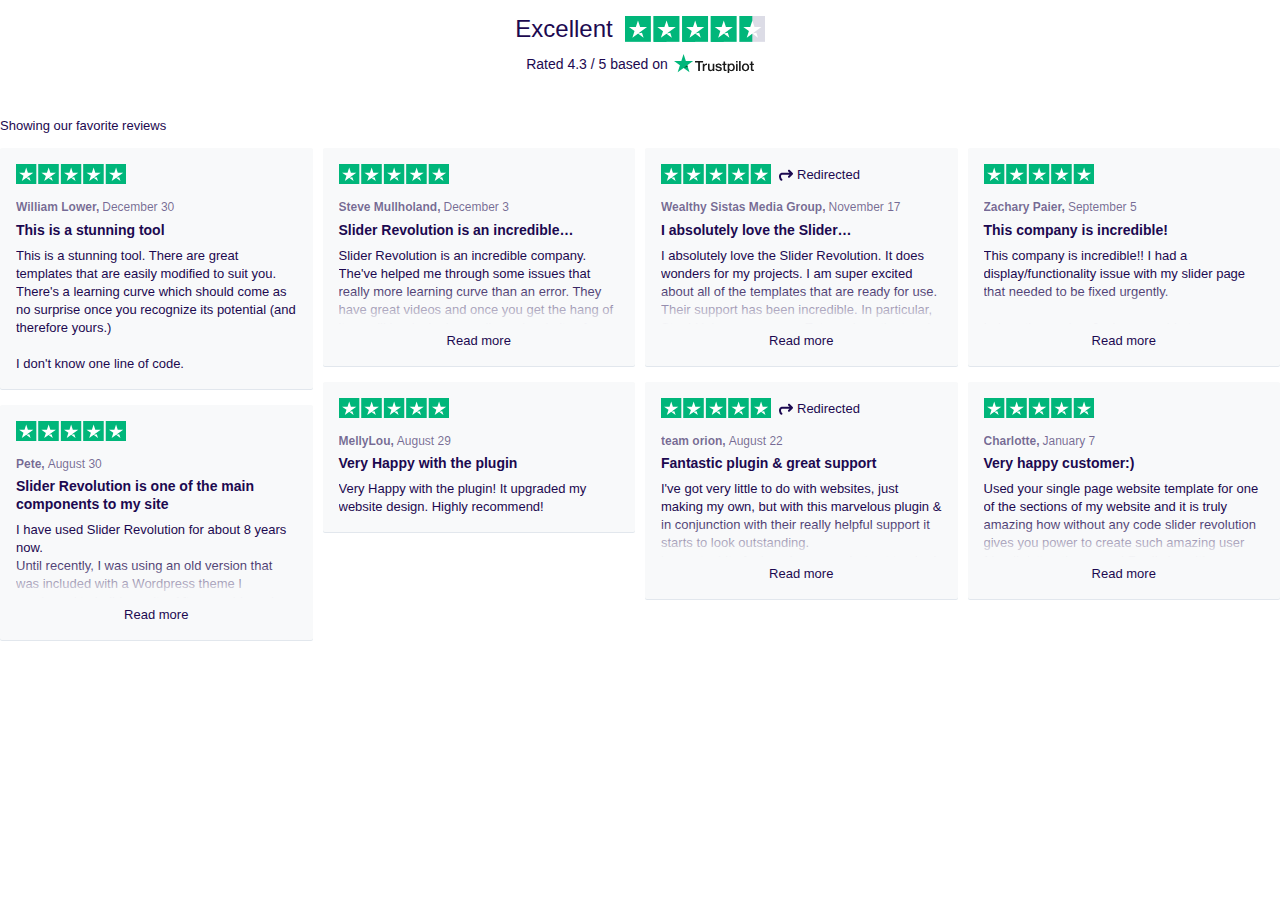
<file: college web/Slider Templates - Slider Revolution_files/index.html>
<!DOCTYPE html>
<!-- saved from url=(0272)https://widget.trustpilot.com/trustboxes/539adbd6dec7e10e686debee/index.html?templateId=539adbd6dec7e10e686debee&businessunitId=5f61de50873ddf0001501467#locale=en-US&styleHeight=700px&styleWidth=100%25&theme=light&tags=templates&stars=1%2C2%2C3%2C4%2C5&textColor=%231c0950 -->
<html><head><meta http-equiv="Content-Type" content="text/html; charset=UTF-8">
    <title>Trustpilot Custom Widget</title>
    
    <meta name="robots" content="noindex">
    <style>
html,body,div,span,applet,object,iframe,h1,h2,h3,h4,h5,h6,p,blockquote,pre,a,abbr,acronym,address,big,cite,code,del,dfn,em,img,ins,kbd,q,s,samp,small,strike,strong,sub,sup,tt,var,b,u,i,center,dl,dt,dd,ol,ul,li,fieldset,form,label,legend,table,caption,tbody,tfoot,thead,tr,th,td,article,aside,canvas,details,embed,figure,figcaption,footer,header,hgroup,menu,nav,output,ruby,section,summary,time,mark,audio,video{border:0;font:inherit;font-size:100%;margin:0;padding:0;vertical-align:baseline}article,aside,details,figcaption,figure,footer,header,hgroup,menu,nav,section{display:block}body{line-height:1}ol,ul{list-style:none}blockquote,q{quotes:none}blockquote::before,blockquote::after,q::before,q::after{content:"";content:none}table{border-collapse:collapse;border-spacing:0}body{font-family:"Helvetica Neue","Helvetica","Arial","sans-serif";font-size:12px}b,strong{font-weight:700}.wrapper-company-info .tp-widget-businessinfo{font-family:"HelveticaNeue-Light","Helvetica Neue Light","Helvetica Neue",Helvetica,Arial,sans-serif;font-weight:300}.tp-widget-review__source__information .information-text{font-family:"Helvetica Neue","Helvetica","Arial","sans-serif";font-weight:400}.tp-widget-empty-horizontal__title,.tp-widget-empty-vertical__title,.wrapper-company-info .tp-widget-businessinfo b,.bold-underline{font-family:"Helvetica Neue","Helvetica","Arial","sans-serif";font-weight:500}@media all and (-ms-high-contrast: none),(-ms-high-contrast: active){.tp-widget-empty-horizontal__title,.tp-widget-empty-vertical__title,.wrapper-company-info .tp-widget-businessinfo b,.bold-underline{font-weight:600}}.tp-widget-review__source__information .information-title{font-family:"Helvetica Neue","Helvetica","Arial","sans-serif";font-weight:700}*,::after,::before{box-sizing:border-box}.hidden{display:none}.tp-widget-loader,.tp-widget-fallback{left:50%;position:absolute;top:50%;transform:translate(-50%, -50%)}.tp-widget-review__source__information{background-color:#fff;border:1px solid #dcdce6;border-radius:2px;box-shadow:0px 4px 24px rgba(0,0,0,.15);color:#1b1b21;display:none;left:-50px;line-height:16px;padding:16px 8px;position:absolute;top:calc(100% + 12px);z-index:10;cursor:default}@media screen and (min-width: 530px){.tp-widget-review__source__information{padding:16px}}#fallback-logo{display:none}.no-svg #fallback-logo{display:inline-block}.tp-widget-wrapper{height:100%;margin:0 auto;max-width:750px;position:relative}@media screen and (min-width: 750px){.tp-widget-wrapper--fullwidth{max-width:100%}.tp-widget-wrapper--fullwidth .tp-widget-attributes-scores-wrapper{border-bottom:1px solid #d6d6d6;display:-ms-grid;display:grid;-ms-grid-columns:1fr 1fr;grid-template-columns:1fr 1fr;grid-gap:16px}.tp-widget-wrapper--fullwidth .tp-widget-attributes-scores-wrapper .tp-widget-scores,.tp-widget-wrapper--fullwidth .tp-widget-attributes-scores-wrapper .tp-widget-attributes{border-bottom:none}.tp-widget-wrapper--fullwidth .tp-widget-attributes-scores-wrapper .tp-widget-scores{-ms-grid-row:1;grid-row:1}}.tp-stars .tp-star__canvas,.tp-stars .tp-star__canvas--half{fill:#dcdce6}.tp-stars .tp-star__shape{fill:#fff}.tp-stars--1 .tp-star:nth-of-type(-n + 1) .tp-star__canvas,.tp-stars--1 .tp-star:nth-of-type(-n + 1) .tp-star__canvas--half{fill:#ff3722}.tp-stars--2 .tp-star:nth-of-type(-n + 2) .tp-star__canvas,.tp-stars--2 .tp-star:nth-of-type(-n + 2) .tp-star__canvas--half{fill:#ff8622}.tp-stars--3 .tp-star:nth-of-type(-n + 3) .tp-star__canvas,.tp-stars--3 .tp-star:nth-of-type(-n + 3) .tp-star__canvas--half{fill:#ffce00}.tp-stars--4 .tp-star:nth-of-type(-n + 4) .tp-star__canvas,.tp-stars--4 .tp-star:nth-of-type(-n + 4) .tp-star__canvas--half{fill:#73cf11}.tp-stars--5 .tp-star:nth-of-type(-n + 5) .tp-star__canvas,.tp-stars--5 .tp-star:nth-of-type(-n + 5) .tp-star__canvas--half{fill:#00b67a}.tp-stars--1--half .tp-star:nth-of-type(-n + 2) .tp-star__canvas--half{fill:#ff3722}.tp-stars--2--half .tp-star:nth-of-type(-n + 3) .tp-star__canvas--half{fill:#ff8622}.tp-stars--3--half .tp-star:nth-of-type(-n + 4) .tp-star__canvas--half{fill:#ffce00}.tp-stars--4--half .tp-star:nth-of-type(-n + 4) .tp-star__canvas,.tp-stars--4--half .tp-star:nth-of-type(-n + 4) .tp-star__canvas--half{fill:#00b67a}.tp-stars--4--half .tp-star:nth-of-type(-n + 5) .tp-star__canvas--half{fill:#00b67a}.tp-widget-loader,.tp-widget-fallback{max-width:50%;text-align:center;width:400vh}.tp-widget-loader svg,.tp-widget-fallback svg{width:100%}@media screen and (min-width: 400px){.tp-widget-loader,.tp-widget-fallback{max-width:200px}}.tp-widget-loader--loaded{opacity:0}.bold-underline{border-bottom:1px solid rgba(25,25,25,.6)}.bold-underline:hover{border-color:#191919}.dark{color:#fff}.dark a{color:#fff}.dark .bold-underline:not(.bold-underline--single-theme){border-color:rgba(255,255,255,.6)}.dark .bold-underline:not(.bold-underline--single-theme):hover{border-color:#fff}.dark .tp-logo__text{fill:#fff}.dark .tp-widget-loader .tp-logo__text{fill:#191919}.sr-only:not(:focus):not(:active){clip:rect(0 0 0 0);-webkit-clip-path:inset(50%);clip-path:inset(50%);height:1px;overflow:hidden;position:absolute;white-space:nowrap;width:1px}html{height:100%;overflow:hidden}body{color:#191919;height:100%;line-height:1;min-width:100%;overflow:hidden;width:1px}img{border:0}svg{display:block;width:100%}a{color:#191919;text-decoration:none}.first-reviewer .tp-widget-wrapper{-ms-flex-align:center;align-items:center}.tp-widget-wrapper{position:relative;display:-ms-flexbox;display:flex;-ms-flex-direction:column;flex-direction:column;font-size:13px}.tp-widget-wrapper::after{content:"";display:block;height:12px;left:0;opacity:0;pointer-events:none;position:absolute;transition:opacity .2s ease;width:100%;z-index:20}.tp-widget-wrapper::after{background:linear-gradient(to bottom, rgba(255, 255, 255, 0) 0%, rgba(182, 182, 182, 0.19) 100%);bottom:0}.tp-widget-wrapper.content-shadow--show::after{opacity:1}.wrapper-company-info{position:relative}.wrapper-company-info::after{content:"";display:block;height:12px;left:0;opacity:0;pointer-events:none;position:absolute;transition:opacity .2s ease;width:100%;z-index:20}.wrapper-company-info::after{background:linear-gradient(to top, rgba(255, 255, 255, 0) 0%, rgba(182, 182, 182, 0.19) 100%);top:100%}.wrapper-company-info.content-shadow--show::after{opacity:1}.wrapper-reviews{overflow-y:auto}.tp-widget-review{background-color:#f8f9fa;border-radius:2px;box-shadow:0 1px 0 0 rgba(182,196,210,.4);line-height:18px;margin:0 0 16px;overflow:hidden;padding:16px;position:relative;word-wrap:break-word}.tp-widget-review .user-info{display:none}.tp-widget-review .tp-widget-stars-wrapper{-ms-flex-negative:0;flex-shrink:0;margin:0 8px 8px 0;max-width:100%;width:110px}.tp-widget-review .date-and-user-info-wrapper{display:-ms-flexbox;display:flex;color:rgba(0,0,0,.6);font-size:12px;line-height:1.2;margin:8px 8px 6px 0;max-width:fit-content}.tp-widget-review .date-and-user-info-wrapper .tp-widget-review__user-name{font-weight:700;overflow:hidden;text-overflow:ellipsis;white-space:nowrap}.tp-widget-review .date-and-user-info-wrapper .tp-widget-review__date{-ms-flex-negative:0;flex-shrink:0;margin-left:3px}.tp-widget-review .stars-and-verified-wrapper{-ms-flex-align:start;align-items:flex-start;display:-ms-flexbox;display:flex;-ms-flex-direction:row;flex-direction:row;max-width:fit-content}.tp-widget-review .header{color:#191919;font-size:14px;font-weight:700;line-height:18px;margin:0 0 12px}.tp-widget-review .text{color:#191919;display:none;max-height:85px;overflow:hidden;position:relative}.tp-widget-review .text.selected-show-all{display:block;max-height:none}.tp-widget-review .text .read-more{bottom:0;font-size:0;height:50px;position:absolute;width:100%}.tp-widget-review .text .read-more.hide{display:none}.tp-widget-review .text:not(.showall)::after{background:linear-gradient(to bottom, rgba(255, 255, 255, 0) 0%, rgb(248, 249, 250) 85%, rgb(248, 249, 250) 100%);bottom:0;content:"";font-size:0;height:50px;left:0;pointer-events:none;position:absolute;width:100%}@media screen and (min-width: 450px){.tp-widget-review .tp-widget-stars{-ms-flex-align:center;align-items:center;-ms-flex-direction:row;flex-direction:row;margin:0 0 8px}.tp-widget-review .header{margin:0 0 8px}.tp-widget-review .text{display:block}}.tp-widget-reviews-filter-label{color:#727273;display:none;font-weight:400;font-size:13px;margin-bottom:16px;margin-top:16px}@media screen and (min-width: 252px){.tp-widget-reviews-filter-label{display:block}}.wrapper-reviews .tp-widget-review .reply{background-color:#fff;border-left:3px solid #00b67a;border-radius:2px;font-size:12px;height:auto;max-width:75ch;margin:16px 0 12px;padding:24px 8px 8px;position:relative}.wrapper-reviews .tp-widget-review .reply .reply-icon{left:8px;position:absolute;top:4px;width:12px}.wrapper-reviews .tp-widget-review .reply .header{-ms-flex-align:baseline;align-items:baseline;color:#727273;display:-ms-flexbox;display:flex;-ms-flex-wrap:wrap;flex-wrap:wrap;font-size:13px;font-weight:400;margin:-8px 0 4px;padding:0}.wrapper-reviews .tp-widget-review .reply .header strong{color:#727273;font-weight:500}.wrapper-reviews .tp-widget-review .reply .header .reply-icon{display:none}.wrapper-reviews .tp-widget-review .reply .header--inline{margin:0}.wrapper-reviews .tp-widget-review .reply .header--inline .reply-from{-ms-flex-positive:unset;flex-grow:unset}.wrapper-reviews .tp-widget-review .reply .header--inline .reply-from,.wrapper-reviews .tp-widget-review .reply .header--inline .date{margin:0}.wrapper-reviews .tp-widget-review .reply .read-more{display:none}.wrapper-reviews .tp-widget-review .reply .date{color:#727273;-ms-flex-positive:0;flex-grow:0;font-size:12px;line-height:16px;margin:8px 0 0}.wrapper-reviews .tp-widget-review .reply .reply-from{-ms-flex-positive:1;flex-grow:1;margin:8px 0 0}.wrapper-reviews .tp-widget-review .reply__text{display:none;height:27px;margin:0;overflow:hidden}.wrapper-reviews .tp-widget-review .reply__text.show-reply{display:none;height:100%;padding-bottom:5px}.wrapper-reviews .tp-widget-review .reply.showall .reply__text{display:none}.wrapper-reviews .tp-widget-review .reply--selected-show-all.showall{display:block}.wrapper-reviews .tp-widget-review .reply--selected-show-all.showall .header--inline{margin-bottom:16px;display:block}.wrapper-reviews .tp-widget-review .reply--selected-show-all.showall .date{margin:0 0 16px}.wrapper-reviews .tp-widget-review .reply--selected-show-all.showall .reply__text{color:#191919;display:block;line-height:1.3}@media screen and (min-width: 180px){.wrapper-reviews .tp-widget-review .reply{padding:16px 12px 16px 32px}.wrapper-reviews .tp-widget-review .reply .reply-icon{left:12px;top:16px}}.read-more{color:#00b67a !important;cursor:pointer;font-size:13px;font-weight:500}.read-more--show-all{display:none}@media screen and (min-width: 270px){.read-more{text-align:center}}@media screen and (min-width: 450px){.read-more--hide{display:none}}.dark .tp-widget-reviews-filter-label{color:rgba(255,255,255,.6)}.tp-widget-review__source{position:relative;display:-ms-inline-flexbox;display:inline-flex;-ms-flex-align:center;align-items:center;color:#6c6c85}.tp-widget-review__source__information{width:180px}@media screen and (min-width: 530px){.tp-widget-review__source__information{width:250px}}.tp-widget-review__source__information a{color:#1a66ff;text-decoration:underline}.tp-widget-review__source__information .information-title{color:#1b1b21;font-size:13px;line-height:16px;margin-bottom:4px}.tp-widget-review__source__information .information-text{color:#1b1b21;display:block;font-size:13px;line-height:16px}.tp-widget-review__source__arrow{background-color:#fff;border-left:1px solid #dcdce6;border-top:1px solid #dcdce6;content:"";display:block;position:absolute;left:28%;top:-8px;height:14px;width:14px;transform:rotate(45deg)}@media screen and (min-width: 530px){.tp-widget-review__source__arrow{left:20%}}.tp-widget-review__source:hover .tp-widget-review__source__information{display:block}.tp-widget-review__source:hover::after{content:"";display:block;height:20px;left:0;position:absolute;top:100%;width:100%}.tp-widget-review__source{margin-top:2px}.tp-widget-review__source .label-icon{width:14px;margin-right:4px}.wrapper-company-info{font-size:0;padding:16px 0 24px;text-align:center;-ms-flex-negative:0;flex-shrink:0}.wrapper-company-info .tp-widget-humanscore,.wrapper-company-info .tp-widget-stars{display:inline-block;margin:0 6px 12px;vertical-align:middle}.wrapper-company-info .tp-widget-humanscore h1{font-size:24px;font-weight:500}.wrapper-company-info .tp-widget-stars{max-width:100%;width:140px}.wrapper-company-info .tp-widget-businessinfo{display:block;font-size:0;line-height:16px;margin:0 auto 4px}.wrapper-company-info .tp-widget-businessinfo .bold-underline{font-size:14px}.wrapper-company-info .tp-widget-logo{margin:0 auto;max-width:100%;width:80px}@media screen and (min-width: 252px){.wrapper-company-info .tp-widget-businessinfo,.wrapper-company-info .tp-widget-logo{display:inline-block;margin:0 3px 6px;vertical-align:bottom}.wrapper-company-info .tp-widget-businessinfo{font-size:14px}}.dark .tp-widget-humanscore h1,.dark .tp-widget-businessinfo{color:#fff}.first-reviewer .tp-widget-wrapper::after{display:none}.first-reviewer .wrapper-reviews{display:none}.first-reviewer .wrapper-company-info{text-align:center}.first-reviewer .wrapper-company-info .tp-widget-humanscore h1{font-size:20px}.first-reviewer .wrapper-company-info .tp-widget-stars{display:block;margin:0 auto 8px;width:150px}.first-reviewer .wrapper-company-info .tp-widget-businessinfo,.first-reviewer .wrapper-company-info .tp-widget-logo{display:inline-block;margin:0 2px 8px;vertical-align:bottom}.first-reviewer .wrapper-company-info .tp-widget-businessinfo{font-size:14px}.first-reviewer .wrapper-company-info .tp-widget-logo{width:90px}.tp-widget-empty-vertical{-ms-flex-align:center;align-items:center;display:-ms-flexbox;display:flex;-ms-flex-direction:column;flex-direction:column;-ms-flex-pack:center;justify-content:center}.tp-widget-empty-vertical__title{font-size:18px;margin:0 0 12px;text-align:center}.tp-widget-empty-vertical__stars{margin:0 0 8px;width:150px}.tp-widget-empty-vertical__subtitle-wrapper{display:-ms-flexbox;display:flex;-ms-flex-direction:row;flex-direction:row}.tp-widget-empty-vertical__subtitle{-ms-flex-align:center;align-items:center;display:-ms-flexbox;display:flex;font-size:14px;text-align:center}.tp-widget-empty-vertical__logo{margin:0 0 5px 5px;width:90px}.tp-widget-empty-horizontal{-ms-flex-align:center;align-items:center;display:-ms-flexbox;display:flex;-ms-flex-direction:row;flex-direction:row;height:100%;-ms-flex-pack:center;justify-content:center}.tp-widget-empty-horizontal__title{font-size:14px;text-align:center}.tp-widget-empty-horizontal__logo{margin:0 0 5px 5px;width:90px}@media screen and (max-width: 300px){.tp-widget-empty-vertical__subtitle-wrapper{-ms-flex-align:center;align-items:center;display:-ms-flexbox;display:flex;-ms-flex-direction:column;flex-direction:column}.tp-widget-empty-vertical__logo{margin:5px 0 0}.tp-widget-empty-horizontal{-ms-flex-direction:column;flex-direction:column}.tp-widget-empty-horizontal__logo{margin:0}}.dark .tp-widget-reviews-filter-label{color:rgba(255,255,255,.6)}.wrapper-reviews{display:-ms-flexbox;display:flex;-ms-flex-wrap:wrap;flex-wrap:wrap;-ms-flex-pack:justify;justify-content:space-between}.tp-widget-reviews-grid{overflow-y:auto}.tp-widget-reviewcolumn{-ms-flex:1;flex:1;margin-left:10px;width:0}.tp-widget-reviewcolumn:first-of-type{margin-left:0}.tp-widget-wrapper{max-width:none}.tp-widget-reviews-filter-label{color:#727273;font-size:13px;font-weight:400;margin:16px 0}.wrapper-company-info .tp-widget-businessinfo{font-size:14px;line-height:18px}.wrapper-company-info .tp-widget-businessinfo .bold-underline{display:inline-block}.tp-widget-review{overflow:visible}.tp-widget-review .tp-widget-stars{display:block}.read-more__rebrand{text-align:center}@media screen and (min-width: 300px){.wrapper-company-info .tp-widget-businessinfo .bold-underline{display:inline}}.tp-widget-review__source{display:-ms-flexbox;display:flex;min-width:0}.tp-widget-review__source .label-icon{-ms-flex-negative:0;flex-shrink:0}.tp-widget-review__source .label-text{white-space:nowrap;overflow:hidden;text-overflow:ellipsis}
</style>
  <style>
      * {
        color: inherit !important;
      }
      body {
        color: #1c0950 !important;
      }
      .bold-underline {
        border-bottom-color: #1c0950 !important;
      }
      .bold-underline:hover {
        border-color: #000032 !important;
      }
      .secondary-text {
        color: rgba(28,9,80,0.6) !important;
      }
      .secondary-text-arrow {
        border-color: rgba(28,9,80,0.6) transparent transparent transparent !important;
      }
      .read-more {
        color: #1c0950 !important;
      }
    </style></head>

  <body class="light">
    <!-- Widget Loader -->
    <div id="tp-widget-loader" class="tp-widget-loader tp-rebrand-stars tp-rebrand-stars--5 tp-widget-loader--loaded"></div>

    <div id="tp-widget-wrapper" class="tp-widget-wrapper visible">
      <div id="wrapper-company-info" class="wrapper-company-info">
        <!-- Human Score -->
        <div class="tp-widget-humanscore"><h1 id="trust-score">Excellent</h1></div>
        <!-- Stars -->
        <div id="tp-widget-stars" class="tp-widget-stars"><div class=""><div class="tp-stars tp-stars--4 tp-stars--4--half">
    <div style="position: relative; height: 0; width: 100%; padding: 0; padding-bottom: 18.326693227091635%;">
      
    <svg role="img" aria-labelledby="starRating-unbyaz3axtd" viewBox="0 0 251 46" xmlns="http://www.w3.org/2000/svg" style="position: absolute; height: 100%; width: 100%; left: 0; top: 0;">
      <title id="starRating-unbyaz3axtd" lang="en">4.3 out of five star rating on Trustpilot</title>
      <g class="tp-star">
          <path class="tp-star__canvas" fill="#dcdce6" d="M0 46.330002h46.375586V0H0z"></path>
          <path class="tp-star__shape" d="M39.533936 19.711433L13.230239 38.80065l3.838216-11.797827L7.02115 19.711433h12.418975l3.837417-11.798624 3.837418 11.798624h12.418975zM23.2785 31.510075l7.183595-1.509576 2.862114 8.800152L23.2785 31.510075z" fill="#FFF"></path>
      </g>
      <g class="tp-star">
          <path class="tp-star__canvas" fill="#dcdce6" d="M51.24816 46.330002h46.375587V0H51.248161z"></path>
          <path class="tp-star__canvas--half" fill="#dcdce6" d="M51.24816 46.330002h23.187793V0H51.248161z"></path>
          <path class="tp-star__shape" d="M74.990978 31.32991L81.150908 30 84 39l-9.660206-7.202786L64.30279 39l3.895636-11.840666L58 19.841466h12.605577L74.499595 8l3.895637 11.841466H91L74.990978 31.329909z" fill="#FFF"></path>
      </g>
      <g class="tp-star">
          <path class="tp-star__canvas" fill="#dcdce6" d="M102.532209 46.330002h46.375586V0h-46.375586z"></path>
          <path class="tp-star__canvas--half" fill="#dcdce6" d="M102.532209 46.330002h23.187793V0h-23.187793z"></path>
          <path class="tp-star__shape" d="M142.066994 19.711433L115.763298 38.80065l3.838215-11.797827-10.047304-7.291391h12.418975l3.837418-11.798624 3.837417 11.798624h12.418975zM125.81156 31.510075l7.183595-1.509576 2.862113 8.800152-10.045708-7.290576z" fill="#FFF"></path>
      </g>
      <g class="tp-star">
          <path class="tp-star__canvas" fill="#dcdce6" d="M153.815458 46.330002h46.375586V0h-46.375586z"></path>
          <path class="tp-star__canvas--half" fill="#dcdce6" d="M153.815458 46.330002h23.187793V0h-23.187793z"></path>
          <path class="tp-star__shape" d="M193.348355 19.711433L167.045457 38.80065l3.837417-11.797827-10.047303-7.291391h12.418974l3.837418-11.798624 3.837418 11.798624h12.418974zM177.09292 31.510075l7.183595-1.509576 2.862114 8.800152-10.045709-7.290576z" fill="#FFF"></path>
      </g>
      <g class="tp-star">
          <path class="tp-star__canvas" fill="#dcdce6" d="M205.064416 46.330002h46.375587V0h-46.375587z"></path>
          <path class="tp-star__canvas--half" fill="#dcdce6" d="M205.064416 46.330002h23.187793V0h-23.187793z"></path>
          <path class="tp-star__shape" d="M244.597022 19.711433l-26.3029 19.089218 3.837419-11.797827-10.047304-7.291391h12.418974l3.837418-11.798624 3.837418 11.798624h12.418975zm-16.255436 11.798642l7.183595-1.509576 2.862114 8.800152-10.045709-7.290576z" fill="#FFF"></path>
      </g>
    </svg>
  
    </div>
  </div></div></div>
        <div>
          <!-- Business Info -->
          <a id="tp-widget-businessinfo" class="tp-widget-businessinfo" target="_blank">
            <span id="translations-main">Rated <b>4.3</b> / 5 based on <a class="bold-underline" href="https://www.trustpilot.com/review/sliderrevolution.com?utm_medium=trustbox&amp;utm_source=Grid" target="_blank">598 reviews</a> <span class="translations__on">on</span> </span>
          </a>
          <!-- Logo -->
          <div class="tp-widget-logo">
            <a id="profileLink" target="_blank" href="https://www.trustpilot.com/review/sliderrevolution.com?utm_medium=trustbox&amp;utm_source=Grid"><div class="">
    <div style="position: relative; height: 0; width: 100%; padding: 0; padding-bottom: 24.6031746031746%;">
      
    <svg role="img" aria-labelledby="trustpilotLogo-j2lu1uzbgjr" viewBox="0 0 126 31" xmlns="http://www.w3.org/2000/svg" style="position: absolute; height: 100%; width: 100%; left: 0; top: 0;">
      <title id="trustpilotLogo-j2lu1uzbgjr">Trustpilot</title>
      <path class="tp-logo__text" d="M33.074774 11.07005H45.81806v2.364196h-5.010656v13.290316h-2.755306V13.434246h-4.988435V11.07005h.01111zm12.198892 4.319629h2.355341v2.187433h.04444c.077771-.309334.222203-.60762.433295-.894859.211092-.287239.466624-.56343.766597-.79543.299972-.243048.633276-.430858.999909-.585525.366633-.14362.744377-.220953 1.12212-.220953.288863 0 .499955.011047.611056.022095.1111.011048.222202.033143.344413.04419v2.408387c-.177762-.033143-.355523-.055238-.544395-.077333-.188872-.022096-.366633-.033143-.544395-.033143-.422184 0-.822148.08838-1.199891.254096-.377744.165714-.699936.41981-.977689.740192-.277753.331429-.499955.729144-.666606 1.21524-.166652.486097-.244422 1.03848-.244422 1.668195v5.39125h-2.510883V15.38968h.01111zm18.220567 11.334883H61.02779v-1.579813h-.04444c-.311083.574477-.766597 1.02743-1.377653 1.369908-.611055.342477-1.233221.51924-1.866497.51924-1.499864 0-2.588654-.364573-3.25526-1.104765-.666606-.740193-.999909-1.856005-.999909-3.347437V15.38968h2.510883v6.948968c0 .994288.188872 1.701337.577725 2.1101.377744.408763.922139.618668 1.610965.618668.533285 0 .96658-.077333 1.322102-.243048.355524-.165714.644386-.37562.855478-.65181.222202-.265144.377744-.596574.477735-.972194.09999-.37562.144431-.784382.144431-1.226288v-6.573349h2.510883v11.323836zm4.27739-3.634675c.07777.729144.355522 1.237336.833257 1.535623.488844.287238 1.06657.441905 1.744286.441905.233312 0 .499954-.022095.799927-.055238.299973-.033143.588836-.110476.844368-.209905.266642-.099429.477734-.254096.655496-.452954.166652-.198857.244422-.452953.233312-.773335-.01111-.320381-.133321-.585525-.355523-.784382-.222202-.209906-.499955-.364573-.844368-.497144-.344413-.121525-.733267-.232-1.17767-.320382-.444405-.088381-.888809-.18781-1.344323-.287239-.466624-.099429-.922138-.232-1.355432-.37562-.433294-.14362-.822148-.342477-1.166561-.596573-.344413-.243048-.622166-.56343-.822148-.950097-.211092-.386668-.311083-.861716-.311083-1.436194 0-.618668.155542-1.12686.455515-1.54667.299972-.41981.688826-.75124 1.14434-1.005336.466624-.254095.97769-.430858 1.544304-.541334.566615-.099429 1.11101-.154667 1.622075-.154667.588836 0 1.15545.066286 1.688736.18781.533285.121524 1.02213.320381 1.455423.60762.433294.276191.788817.640764 1.07768 1.08267.288863.441905.466624.98324.544395 1.612955h-2.621984c-.122211-.596572-.388854-1.005335-.822148-1.204193-.433294-.209905-.933248-.309334-1.488753-.309334-.177762 0-.388854.011048-.633276.04419-.244422.033144-.466624.088382-.688826.165715-.211092.077334-.388854.198858-.544395.353525-.144432.154667-.222203.353525-.222203.60762 0 .309335.111101.552383.322193.740193.211092.18781.488845.342477.833258.475048.344413.121524.733267.232 1.177671.320382.444404.088381.899918.18781 1.366542.287239.455515.099429.899919.232 1.344323.37562.444404.14362.833257.342477 1.17767.596573.344414.254095.622166.56343.833258.93905.211092.37562.322193.850668.322193 1.40305 0 .673906-.155541 1.237336-.466624 1.712385-.311083.464001-.711047.850669-1.199891 1.137907-.488845.28724-1.04435.508192-1.644295.640764-.599946.132572-1.199891.198857-1.788727.198857-.722156 0-1.388762-.077333-1.999818-.243048-.611056-.165714-1.14434-.408763-1.588745-.729144-.444404-.33143-.799927-.740192-1.05546-1.226289-.255532-.486096-.388853-1.071621-.411073-1.745528h2.533103v-.022095zm8.288135-7.700208h1.899828v-3.402675h2.510883v3.402675h2.26646v1.867052h-2.26646v6.054109c0 .265143.01111.486096.03333.684954.02222.18781.07777.353524.155542.486096.07777.132572.199981.232.366633.298287.166651.066285.377743.099428.666606.099428.177762 0 .355523 0 .533285-.011047.177762-.011048.355523-.033143.533285-.077334v1.933338c-.277753.033143-.555505.055238-.811038.088381-.266642.033143-.533285.04419-.811037.04419-.666606 0-1.199891-.066285-1.599855-.18781-.399963-.121523-.722156-.309333-.944358-.552381-.233313-.243049-.377744-.541335-.466625-.905907-.07777-.364573-.13332-.784383-.144431-1.248384v-6.683825h-1.899827v-1.889147h-.02222zm8.454788 0h2.377562V16.9253h.04444c.355523-.662858.844368-1.12686 1.477644-1.414098.633276-.287239 1.310992-.430858 2.055369-.430858.899918 0 1.677625.154667 2.344231.475048.666606.309335 1.222111.740193 1.666515 1.292575.444405.552382.766597 1.193145.9888 1.92229.222202.729145.333303 1.513527.333303 2.3421 0 .762288-.099991 1.50248-.299973 2.20953-.199982.718096-.499955 1.347812-.899918 1.900194-.399964.552383-.911029.98324-1.533194 1.31467-.622166.33143-1.344323.497144-2.18869.497144-.366634 0-.733267-.033143-1.0999-.099429-.366634-.066286-.722157-.176762-1.05546-.320381-.333303-.14362-.655496-.33143-.933249-.56343-.288863-.232-.522175-.497144-.722157-.79543h-.04444v5.656393h-2.510883V15.38968zm8.77698 5.67849c0-.508193-.06666-1.005337-.199981-1.491433-.133321-.486096-.333303-.905907-.599946-1.281527-.266642-.37562-.599945-.673906-.988799-.894859-.399963-.220953-.855478-.342477-1.366542-.342477-1.05546 0-1.855387.364572-2.388672 1.093717-.533285.729144-.799928 1.701337-.799928 2.916578 0 .574478.066661 1.104764.211092 1.59086.144432.486097.344414.905908.633276 1.259432.277753.353525.611056.629716.99991.828574.388853.209905.844367.309334 1.355432.309334.577725 0 1.05546-.121524 1.455423-.353525.399964-.232.722157-.541335.97769-.905907.255531-.37562.444403-.79543.555504-1.270479.099991-.475049.155542-.961145.155542-1.458289zm4.432931-9.99812h2.510883v2.364197h-2.510883V11.07005zm0 4.31963h2.510883v11.334883h-2.510883V15.389679zm4.755124-4.31963h2.510883v15.654513h-2.510883V11.07005zm10.210184 15.963847c-.911029 0-1.722066-.154667-2.433113-.452953-.711046-.298287-1.310992-.718097-1.810946-1.237337-.488845-.530287-.866588-1.160002-1.12212-1.889147-.255533-.729144-.388854-1.535622-.388854-2.408386 0-.861716.133321-1.657147.388853-2.386291.255533-.729145.633276-1.35886 1.12212-1.889148.488845-.530287 1.0999-.93905 1.810947-1.237336.711047-.298286 1.522084-.452953 2.433113-.452953.911028 0 1.722066.154667 2.433112.452953.711047.298287 1.310992.718097 1.810947 1.237336.488844.530287.866588 1.160003 1.12212 1.889148.255532.729144.388854 1.524575.388854 2.38629 0 .872765-.133322 1.679243-.388854 2.408387-.255532.729145-.633276 1.35886-1.12212 1.889147-.488845.530287-1.0999.93905-1.810947 1.237337-.711046.298286-1.522084.452953-2.433112.452953zm0-1.977528c.555505 0 1.04435-.121524 1.455423-.353525.411074-.232.744377-.541335 1.01102-.916954.266642-.37562.455513-.806478.588835-1.281527.12221-.475049.188872-.961145.188872-1.45829 0-.486096-.066661-.961144-.188872-1.44724-.122211-.486097-.322193-.905907-.588836-1.281527-.266642-.37562-.599945-.673907-1.011019-.905907-.411074-.232-.899918-.353525-1.455423-.353525-.555505 0-1.04435.121524-1.455424.353525-.411073.232-.744376.541334-1.011019.905907-.266642.37562-.455514.79543-.588835 1.281526-.122211.486097-.188872.961145-.188872 1.447242 0 .497144.06666.98324.188872 1.458289.12221.475049.322193.905907.588835 1.281527.266643.37562.599946.684954 1.01102.916954.411073.243048.899918.353525 1.455423.353525zm6.4883-9.66669h1.899827v-3.402674h2.510883v3.402675h2.26646v1.867052h-2.26646v6.054109c0 .265143.01111.486096.03333.684954.02222.18781.07777.353524.155541.486096.077771.132572.199982.232.366634.298287.166651.066285.377743.099428.666606.099428.177762 0 .355523 0 .533285-.011047.177762-.011048.355523-.033143.533285-.077334v1.933338c-.277753.033143-.555505.055238-.811038.088381-.266642.033143-.533285.04419-.811037.04419-.666606 0-1.199891-.066285-1.599855-.18781-.399963-.121523-.722156-.309333-.944358-.552381-.233313-.243049-.377744-.541335-.466625-.905907-.07777-.364573-.133321-.784383-.144431-1.248384v-6.683825h-1.899827v-1.889147h-.02222z" fill="#191919"></path>
      <path class="tp-logo__star" fill="#00B67A" d="M30.141707 11.07005H18.63164L15.076408.177071l-3.566342 10.892977L0 11.059002l9.321376 6.739063-3.566343 10.88193 9.321375-6.728016 9.310266 6.728016-3.555233-10.88193 9.310266-6.728016z"></path>
      <path class="tp-logo__star-notch" fill="#005128" d="M21.631369 20.26169l-.799928-2.463625-5.755033 4.153914z"></path>
    </svg>
  
    </div>
  </div></a>
          </div>
        </div>
      </div>
      <div id="tp-widget-reviews-grid" class="tp-widget-reviews-grid">
       <div id="tp-widget-reviews-filter-label" class="tp-widget-reviews-filter-label">Showing our favorite reviews</div>
       <div id="wrapper-reviews" class="wrapper-reviews"><div class="tp-widget-reviewcolumn column-4"><div class="tp-widget-review"><div class="tp-widget-stars"><div class="stars-and-verified-wrapper"><div class="tp-widget-stars-wrapper"><div class="tp-stars tp-stars--5">
    <div style="position: relative; height: 0; width: 100%; padding: 0; padding-bottom: 18.326693227091635%;">
      
    <svg role="img" aria-labelledby="starRating-92jm56lgg9" viewBox="0 0 251 46" xmlns="http://www.w3.org/2000/svg" style="position: absolute; height: 100%; width: 100%; left: 0; top: 0;">
      <title id="starRating-92jm56lgg9" lang="en">5 out of five star rating on Trustpilot</title>
      <g class="tp-star">
          <path class="tp-star__canvas" fill="#dcdce6" d="M0 46.330002h46.375586V0H0z"></path>
          <path class="tp-star__shape" d="M39.533936 19.711433L13.230239 38.80065l3.838216-11.797827L7.02115 19.711433h12.418975l3.837417-11.798624 3.837418 11.798624h12.418975zM23.2785 31.510075l7.183595-1.509576 2.862114 8.800152L23.2785 31.510075z" fill="#FFF"></path>
      </g>
      <g class="tp-star">
          <path class="tp-star__canvas" fill="#dcdce6" d="M51.24816 46.330002h46.375587V0H51.248161z"></path>
          <path class="tp-star__canvas--half" fill="#dcdce6" d="M51.24816 46.330002h23.187793V0H51.248161z"></path>
          <path class="tp-star__shape" d="M74.990978 31.32991L81.150908 30 84 39l-9.660206-7.202786L64.30279 39l3.895636-11.840666L58 19.841466h12.605577L74.499595 8l3.895637 11.841466H91L74.990978 31.329909z" fill="#FFF"></path>
      </g>
      <g class="tp-star">
          <path class="tp-star__canvas" fill="#dcdce6" d="M102.532209 46.330002h46.375586V0h-46.375586z"></path>
          <path class="tp-star__canvas--half" fill="#dcdce6" d="M102.532209 46.330002h23.187793V0h-23.187793z"></path>
          <path class="tp-star__shape" d="M142.066994 19.711433L115.763298 38.80065l3.838215-11.797827-10.047304-7.291391h12.418975l3.837418-11.798624 3.837417 11.798624h12.418975zM125.81156 31.510075l7.183595-1.509576 2.862113 8.800152-10.045708-7.290576z" fill="#FFF"></path>
      </g>
      <g class="tp-star">
          <path class="tp-star__canvas" fill="#dcdce6" d="M153.815458 46.330002h46.375586V0h-46.375586z"></path>
          <path class="tp-star__canvas--half" fill="#dcdce6" d="M153.815458 46.330002h23.187793V0h-23.187793z"></path>
          <path class="tp-star__shape" d="M193.348355 19.711433L167.045457 38.80065l3.837417-11.797827-10.047303-7.291391h12.418974l3.837418-11.798624 3.837418 11.798624h12.418974zM177.09292 31.510075l7.183595-1.509576 2.862114 8.800152-10.045709-7.290576z" fill="#FFF"></path>
      </g>
      <g class="tp-star">
          <path class="tp-star__canvas" fill="#dcdce6" d="M205.064416 46.330002h46.375587V0h-46.375587z"></path>
          <path class="tp-star__canvas--half" fill="#dcdce6" d="M205.064416 46.330002h23.187793V0h-23.187793z"></path>
          <path class="tp-star__shape" d="M244.597022 19.711433l-26.3029 19.089218 3.837419-11.797827-10.047304-7.291391h12.418974l3.837418-11.798624 3.837418 11.798624h12.418975zm-16.255436 11.798642l7.183595-1.509576 2.862114 8.800152-10.045709-7.290576z" fill="#FFF"></path>
      </g>
    </svg>
  
    </div>
  </div></div>
</div></div><div class="date-and-user-info-wrapper"><span class="tp-widget-review__user-name secondary-text">William Lower,</span>
<span class="tp-widget-review__date date secondary-text">December 30</span></div><div class="header">This is a stunning tool</div><div class="text showall" style="max-height: none;"><span>This is a stunning tool. There are great templates that are easily modified to suit you. There's a learning curve which should come as no surprise once you recognize its potential (and therefore yours.)<br><br>I don't know one line of code.</span></div><div class="read-more read-more--hide"><span>Read more</span></div></div><div class="tp-widget-review"><div class="tp-widget-stars"><div class="stars-and-verified-wrapper"><div class="tp-widget-stars-wrapper"><div class="tp-stars tp-stars--5">
    <div style="position: relative; height: 0; width: 100%; padding: 0; padding-bottom: 18.326693227091635%;">
      
    <svg role="img" aria-labelledby="starRating-n0spbly7k0t" viewBox="0 0 251 46" xmlns="http://www.w3.org/2000/svg" style="position: absolute; height: 100%; width: 100%; left: 0; top: 0;">
      <title id="starRating-n0spbly7k0t" lang="en">5 out of five star rating on Trustpilot</title>
      <g class="tp-star">
          <path class="tp-star__canvas" fill="#dcdce6" d="M0 46.330002h46.375586V0H0z"></path>
          <path class="tp-star__shape" d="M39.533936 19.711433L13.230239 38.80065l3.838216-11.797827L7.02115 19.711433h12.418975l3.837417-11.798624 3.837418 11.798624h12.418975zM23.2785 31.510075l7.183595-1.509576 2.862114 8.800152L23.2785 31.510075z" fill="#FFF"></path>
      </g>
      <g class="tp-star">
          <path class="tp-star__canvas" fill="#dcdce6" d="M51.24816 46.330002h46.375587V0H51.248161z"></path>
          <path class="tp-star__canvas--half" fill="#dcdce6" d="M51.24816 46.330002h23.187793V0H51.248161z"></path>
          <path class="tp-star__shape" d="M74.990978 31.32991L81.150908 30 84 39l-9.660206-7.202786L64.30279 39l3.895636-11.840666L58 19.841466h12.605577L74.499595 8l3.895637 11.841466H91L74.990978 31.329909z" fill="#FFF"></path>
      </g>
      <g class="tp-star">
          <path class="tp-star__canvas" fill="#dcdce6" d="M102.532209 46.330002h46.375586V0h-46.375586z"></path>
          <path class="tp-star__canvas--half" fill="#dcdce6" d="M102.532209 46.330002h23.187793V0h-23.187793z"></path>
          <path class="tp-star__shape" d="M142.066994 19.711433L115.763298 38.80065l3.838215-11.797827-10.047304-7.291391h12.418975l3.837418-11.798624 3.837417 11.798624h12.418975zM125.81156 31.510075l7.183595-1.509576 2.862113 8.800152-10.045708-7.290576z" fill="#FFF"></path>
      </g>
      <g class="tp-star">
          <path class="tp-star__canvas" fill="#dcdce6" d="M153.815458 46.330002h46.375586V0h-46.375586z"></path>
          <path class="tp-star__canvas--half" fill="#dcdce6" d="M153.815458 46.330002h23.187793V0h-23.187793z"></path>
          <path class="tp-star__shape" d="M193.348355 19.711433L167.045457 38.80065l3.837417-11.797827-10.047303-7.291391h12.418974l3.837418-11.798624 3.837418 11.798624h12.418974zM177.09292 31.510075l7.183595-1.509576 2.862114 8.800152-10.045709-7.290576z" fill="#FFF"></path>
      </g>
      <g class="tp-star">
          <path class="tp-star__canvas" fill="#dcdce6" d="M205.064416 46.330002h46.375587V0h-46.375587z"></path>
          <path class="tp-star__canvas--half" fill="#dcdce6" d="M205.064416 46.330002h23.187793V0h-23.187793z"></path>
          <path class="tp-star__shape" d="M244.597022 19.711433l-26.3029 19.089218 3.837419-11.797827-10.047304-7.291391h12.418974l3.837418-11.798624 3.837418 11.798624h12.418975zm-16.255436 11.798642l7.183595-1.509576 2.862114 8.800152-10.045709-7.290576z" fill="#FFF"></path>
      </g>
    </svg>
  
    </div>
  </div></div>
</div></div><div class="date-and-user-info-wrapper"><span class="tp-widget-review__user-name secondary-text">Pete,</span>
<span class="tp-widget-review__date date secondary-text">August 30</span></div><div class="header">Slider Revolution is one of the main components to my site</div><div class="text"><span>I have used Slider Revolution for about 8 years now.<br>Until recently, I was using an old version that was included with a Wordpress theme I purchased to build my site. After my old version expired, I purchased a license to use the most current version. I love the updated interface. I am starting to realize that Slider Revolution is a key function to my site. I have been recommending this slider as an alternative to searching out a particular theme. In other words ... use this slider and the theme will not matter as much!</span></div><div class="read-more"><span>Read more</span></div></div></div><div class="tp-widget-reviewcolumn column-4"><div class="tp-widget-review"><div class="tp-widget-stars"><div class="stars-and-verified-wrapper"><div class="tp-widget-stars-wrapper"><div class="tp-stars tp-stars--5">
    <div style="position: relative; height: 0; width: 100%; padding: 0; padding-bottom: 18.326693227091635%;">
      
    <svg role="img" aria-labelledby="starRating-8g2lufwxfn" viewBox="0 0 251 46" xmlns="http://www.w3.org/2000/svg" style="position: absolute; height: 100%; width: 100%; left: 0; top: 0;">
      <title id="starRating-8g2lufwxfn" lang="en">5 out of five star rating on Trustpilot</title>
      <g class="tp-star">
          <path class="tp-star__canvas" fill="#dcdce6" d="M0 46.330002h46.375586V0H0z"></path>
          <path class="tp-star__shape" d="M39.533936 19.711433L13.230239 38.80065l3.838216-11.797827L7.02115 19.711433h12.418975l3.837417-11.798624 3.837418 11.798624h12.418975zM23.2785 31.510075l7.183595-1.509576 2.862114 8.800152L23.2785 31.510075z" fill="#FFF"></path>
      </g>
      <g class="tp-star">
          <path class="tp-star__canvas" fill="#dcdce6" d="M51.24816 46.330002h46.375587V0H51.248161z"></path>
          <path class="tp-star__canvas--half" fill="#dcdce6" d="M51.24816 46.330002h23.187793V0H51.248161z"></path>
          <path class="tp-star__shape" d="M74.990978 31.32991L81.150908 30 84 39l-9.660206-7.202786L64.30279 39l3.895636-11.840666L58 19.841466h12.605577L74.499595 8l3.895637 11.841466H91L74.990978 31.329909z" fill="#FFF"></path>
      </g>
      <g class="tp-star">
          <path class="tp-star__canvas" fill="#dcdce6" d="M102.532209 46.330002h46.375586V0h-46.375586z"></path>
          <path class="tp-star__canvas--half" fill="#dcdce6" d="M102.532209 46.330002h23.187793V0h-23.187793z"></path>
          <path class="tp-star__shape" d="M142.066994 19.711433L115.763298 38.80065l3.838215-11.797827-10.047304-7.291391h12.418975l3.837418-11.798624 3.837417 11.798624h12.418975zM125.81156 31.510075l7.183595-1.509576 2.862113 8.800152-10.045708-7.290576z" fill="#FFF"></path>
      </g>
      <g class="tp-star">
          <path class="tp-star__canvas" fill="#dcdce6" d="M153.815458 46.330002h46.375586V0h-46.375586z"></path>
          <path class="tp-star__canvas--half" fill="#dcdce6" d="M153.815458 46.330002h23.187793V0h-23.187793z"></path>
          <path class="tp-star__shape" d="M193.348355 19.711433L167.045457 38.80065l3.837417-11.797827-10.047303-7.291391h12.418974l3.837418-11.798624 3.837418 11.798624h12.418974zM177.09292 31.510075l7.183595-1.509576 2.862114 8.800152-10.045709-7.290576z" fill="#FFF"></path>
      </g>
      <g class="tp-star">
          <path class="tp-star__canvas" fill="#dcdce6" d="M205.064416 46.330002h46.375587V0h-46.375587z"></path>
          <path class="tp-star__canvas--half" fill="#dcdce6" d="M205.064416 46.330002h23.187793V0h-23.187793z"></path>
          <path class="tp-star__shape" d="M244.597022 19.711433l-26.3029 19.089218 3.837419-11.797827-10.047304-7.291391h12.418974l3.837418-11.798624 3.837418 11.798624h12.418975zm-16.255436 11.798642l7.183595-1.509576 2.862114 8.800152-10.045709-7.290576z" fill="#FFF"></path>
      </g>
    </svg>
  
    </div>
  </div></div>
</div></div><div class="date-and-user-info-wrapper"><span class="tp-widget-review__user-name secondary-text">Steve Mullholand,</span>
<span class="tp-widget-review__date date secondary-text">December 3</span></div><div class="header">Slider Revolution is an incredible…</div><div class="text"><span>Slider Revolution is an incredible company. The've helped me through some issues that really more learning curve than an error. They have great videos and once you get the hang of it - you'll be designing really cool websites from a template.</span></div><div class="read-more"><span>Read more</span></div></div><div class="tp-widget-review"><div class="tp-widget-stars"><div class="stars-and-verified-wrapper"><div class="tp-widget-stars-wrapper"><div class="tp-stars tp-stars--5">
    <div style="position: relative; height: 0; width: 100%; padding: 0; padding-bottom: 18.326693227091635%;">
      
    <svg role="img" aria-labelledby="starRating-a0cxilaomnl" viewBox="0 0 251 46" xmlns="http://www.w3.org/2000/svg" style="position: absolute; height: 100%; width: 100%; left: 0; top: 0;">
      <title id="starRating-a0cxilaomnl" lang="en">5 out of five star rating on Trustpilot</title>
      <g class="tp-star">
          <path class="tp-star__canvas" fill="#dcdce6" d="M0 46.330002h46.375586V0H0z"></path>
          <path class="tp-star__shape" d="M39.533936 19.711433L13.230239 38.80065l3.838216-11.797827L7.02115 19.711433h12.418975l3.837417-11.798624 3.837418 11.798624h12.418975zM23.2785 31.510075l7.183595-1.509576 2.862114 8.800152L23.2785 31.510075z" fill="#FFF"></path>
      </g>
      <g class="tp-star">
          <path class="tp-star__canvas" fill="#dcdce6" d="M51.24816 46.330002h46.375587V0H51.248161z"></path>
          <path class="tp-star__canvas--half" fill="#dcdce6" d="M51.24816 46.330002h23.187793V0H51.248161z"></path>
          <path class="tp-star__shape" d="M74.990978 31.32991L81.150908 30 84 39l-9.660206-7.202786L64.30279 39l3.895636-11.840666L58 19.841466h12.605577L74.499595 8l3.895637 11.841466H91L74.990978 31.329909z" fill="#FFF"></path>
      </g>
      <g class="tp-star">
          <path class="tp-star__canvas" fill="#dcdce6" d="M102.532209 46.330002h46.375586V0h-46.375586z"></path>
          <path class="tp-star__canvas--half" fill="#dcdce6" d="M102.532209 46.330002h23.187793V0h-23.187793z"></path>
          <path class="tp-star__shape" d="M142.066994 19.711433L115.763298 38.80065l3.838215-11.797827-10.047304-7.291391h12.418975l3.837418-11.798624 3.837417 11.798624h12.418975zM125.81156 31.510075l7.183595-1.509576 2.862113 8.800152-10.045708-7.290576z" fill="#FFF"></path>
      </g>
      <g class="tp-star">
          <path class="tp-star__canvas" fill="#dcdce6" d="M153.815458 46.330002h46.375586V0h-46.375586z"></path>
          <path class="tp-star__canvas--half" fill="#dcdce6" d="M153.815458 46.330002h23.187793V0h-23.187793z"></path>
          <path class="tp-star__shape" d="M193.348355 19.711433L167.045457 38.80065l3.837417-11.797827-10.047303-7.291391h12.418974l3.837418-11.798624 3.837418 11.798624h12.418974zM177.09292 31.510075l7.183595-1.509576 2.862114 8.800152-10.045709-7.290576z" fill="#FFF"></path>
      </g>
      <g class="tp-star">
          <path class="tp-star__canvas" fill="#dcdce6" d="M205.064416 46.330002h46.375587V0h-46.375587z"></path>
          <path class="tp-star__canvas--half" fill="#dcdce6" d="M205.064416 46.330002h23.187793V0h-23.187793z"></path>
          <path class="tp-star__shape" d="M244.597022 19.711433l-26.3029 19.089218 3.837419-11.797827-10.047304-7.291391h12.418974l3.837418-11.798624 3.837418 11.798624h12.418975zm-16.255436 11.798642l7.183595-1.509576 2.862114 8.800152-10.045709-7.290576z" fill="#FFF"></path>
      </g>
    </svg>
  
    </div>
  </div></div>
</div></div><div class="date-and-user-info-wrapper"><span class="tp-widget-review__user-name secondary-text">MellyLou,</span>
<span class="tp-widget-review__date date secondary-text">August 29</span></div><div class="header">Very Happy with the plugin</div><div class="text showall"><span>Very Happy with the plugin! It upgraded my website design. Highly recommend!</span></div><div class="read-more read-more--hide"><span>Read more</span></div></div></div><div class="tp-widget-reviewcolumn column-4"><div class="tp-widget-review"><div class="tp-widget-stars"><div class="stars-and-verified-wrapper"><div class="tp-widget-stars-wrapper"><div class="tp-stars tp-stars--5">
    <div style="position: relative; height: 0; width: 100%; padding: 0; padding-bottom: 18.326693227091635%;">
      
    <svg role="img" aria-labelledby="starRating-su0rg3swik" viewBox="0 0 251 46" xmlns="http://www.w3.org/2000/svg" style="position: absolute; height: 100%; width: 100%; left: 0; top: 0;">
      <title id="starRating-su0rg3swik" lang="en">5 out of five star rating on Trustpilot</title>
      <g class="tp-star">
          <path class="tp-star__canvas" fill="#dcdce6" d="M0 46.330002h46.375586V0H0z"></path>
          <path class="tp-star__shape" d="M39.533936 19.711433L13.230239 38.80065l3.838216-11.797827L7.02115 19.711433h12.418975l3.837417-11.798624 3.837418 11.798624h12.418975zM23.2785 31.510075l7.183595-1.509576 2.862114 8.800152L23.2785 31.510075z" fill="#FFF"></path>
      </g>
      <g class="tp-star">
          <path class="tp-star__canvas" fill="#dcdce6" d="M51.24816 46.330002h46.375587V0H51.248161z"></path>
          <path class="tp-star__canvas--half" fill="#dcdce6" d="M51.24816 46.330002h23.187793V0H51.248161z"></path>
          <path class="tp-star__shape" d="M74.990978 31.32991L81.150908 30 84 39l-9.660206-7.202786L64.30279 39l3.895636-11.840666L58 19.841466h12.605577L74.499595 8l3.895637 11.841466H91L74.990978 31.329909z" fill="#FFF"></path>
      </g>
      <g class="tp-star">
          <path class="tp-star__canvas" fill="#dcdce6" d="M102.532209 46.330002h46.375586V0h-46.375586z"></path>
          <path class="tp-star__canvas--half" fill="#dcdce6" d="M102.532209 46.330002h23.187793V0h-23.187793z"></path>
          <path class="tp-star__shape" d="M142.066994 19.711433L115.763298 38.80065l3.838215-11.797827-10.047304-7.291391h12.418975l3.837418-11.798624 3.837417 11.798624h12.418975zM125.81156 31.510075l7.183595-1.509576 2.862113 8.800152-10.045708-7.290576z" fill="#FFF"></path>
      </g>
      <g class="tp-star">
          <path class="tp-star__canvas" fill="#dcdce6" d="M153.815458 46.330002h46.375586V0h-46.375586z"></path>
          <path class="tp-star__canvas--half" fill="#dcdce6" d="M153.815458 46.330002h23.187793V0h-23.187793z"></path>
          <path class="tp-star__shape" d="M193.348355 19.711433L167.045457 38.80065l3.837417-11.797827-10.047303-7.291391h12.418974l3.837418-11.798624 3.837418 11.798624h12.418974zM177.09292 31.510075l7.183595-1.509576 2.862114 8.800152-10.045709-7.290576z" fill="#FFF"></path>
      </g>
      <g class="tp-star">
          <path class="tp-star__canvas" fill="#dcdce6" d="M205.064416 46.330002h46.375587V0h-46.375587z"></path>
          <path class="tp-star__canvas--half" fill="#dcdce6" d="M205.064416 46.330002h23.187793V0h-23.187793z"></path>
          <path class="tp-star__shape" d="M244.597022 19.711433l-26.3029 19.089218 3.837419-11.797827-10.047304-7.291391h12.418974l3.837418-11.798624 3.837418 11.798624h12.418975zm-16.255436 11.798642l7.183595-1.509576 2.862114 8.800152-10.045709-7.290576z" fill="#FFF"></path>
      </g>
    </svg>
  
    </div>
  </div></div>
<div class="tp-widget-review__source popup-activator"><div class="label-icon"><div class="">
    <div style="position: relative; height: 0; width: 100%; padding: 0; padding-bottom: 85.71428571428571%;">
      <svg viewBox="0 0 14 12" fill="none" xmlns="http://www.w3.org/2000/svg" style="position: absolute; height: 100%; width: 100%; left: 0; top: 0;">
<path fill-rule="evenodd" clip-rule="evenodd" d="M13.7056 4.07227L10.6915 1.04706C10.2986 0.65216 9.66093 0.651152 9.26704 1.04303C8.87214 1.43591 8.87113 2.0746 9.26402 2.46749L10.5656 3.77509L3.42415 3.76602H3.41407C1.96242 3.76602 1.15751 4.40169 0.738429 4.93561C0.255887 5.55012 0.0010157 6.38827 8.3031e-06 7.36041C-0.00301388 8.91482 0.819021 11.8151 2.40265 11.8161H2.40365C2.95974 11.8161 3.41105 11.3668 3.41206 10.8107C3.41206 10.3645 3.12293 9.98467 2.72098 9.85069C2.35429 9.40038 1.72568 7.60218 2.15281 6.48901C2.2868 6.14045 2.54268 5.78081 3.41407 5.78081H3.42012L10.5585 5.78988L9.25495 7.0874C8.86005 7.48029 8.85905 8.11898 9.25193 8.51186C9.44837 8.70931 9.70727 8.80904 9.96617 8.80904C10.2231 8.80904 10.4799 8.71032 10.6764 8.51589L13.7046 5.49874H13.7056C14.1116 5.08369 14.0844 4.45206 13.7056 4.07227Z" fill="currentColor"></path>
</svg>

    </div>
  </div></div>
<div class="label-text">Redirected</div>
<div class="tp-widget-review__source__information"><div class="tp-widget-review__source__arrow"></div>
<div class="information-title">Redirected review</div>
<div class="information-text"><a href="https://support.trustpilot.com/hc/articles/223402468#redirected-5" target="_blank">Learn more</a> about review types</div></div></div></div></div><div class="date-and-user-info-wrapper"><span class="tp-widget-review__user-name secondary-text">Wealthy Sistas Media Group,</span>
<span class="tp-widget-review__date date secondary-text">November 17</span></div><div class="header">I absolutely love the Slider…</div><div class="text"><span>I absolutely love the Slider Revolution. It does wonders for my projects. I am super excited about all of the templates that are ready for use. Their support has been incredible. In particular, Stan! He's so awesome. Extremely patient and is always quick to respond with not only the answers needed, but with clear instructions. I highly recommend Slider Revolution. It's worth it!</span></div><div class="read-more"><span>Read more</span></div></div><div class="tp-widget-review"><div class="tp-widget-stars"><div class="stars-and-verified-wrapper"><div class="tp-widget-stars-wrapper"><div class="tp-stars tp-stars--5">
    <div style="position: relative; height: 0; width: 100%; padding: 0; padding-bottom: 18.326693227091635%;">
      
    <svg role="img" aria-labelledby="starRating-ipnwq4qw3r" viewBox="0 0 251 46" xmlns="http://www.w3.org/2000/svg" style="position: absolute; height: 100%; width: 100%; left: 0; top: 0;">
      <title id="starRating-ipnwq4qw3r" lang="en">5 out of five star rating on Trustpilot</title>
      <g class="tp-star">
          <path class="tp-star__canvas" fill="#dcdce6" d="M0 46.330002h46.375586V0H0z"></path>
          <path class="tp-star__shape" d="M39.533936 19.711433L13.230239 38.80065l3.838216-11.797827L7.02115 19.711433h12.418975l3.837417-11.798624 3.837418 11.798624h12.418975zM23.2785 31.510075l7.183595-1.509576 2.862114 8.800152L23.2785 31.510075z" fill="#FFF"></path>
      </g>
      <g class="tp-star">
          <path class="tp-star__canvas" fill="#dcdce6" d="M51.24816 46.330002h46.375587V0H51.248161z"></path>
          <path class="tp-star__canvas--half" fill="#dcdce6" d="M51.24816 46.330002h23.187793V0H51.248161z"></path>
          <path class="tp-star__shape" d="M74.990978 31.32991L81.150908 30 84 39l-9.660206-7.202786L64.30279 39l3.895636-11.840666L58 19.841466h12.605577L74.499595 8l3.895637 11.841466H91L74.990978 31.329909z" fill="#FFF"></path>
      </g>
      <g class="tp-star">
          <path class="tp-star__canvas" fill="#dcdce6" d="M102.532209 46.330002h46.375586V0h-46.375586z"></path>
          <path class="tp-star__canvas--half" fill="#dcdce6" d="M102.532209 46.330002h23.187793V0h-23.187793z"></path>
          <path class="tp-star__shape" d="M142.066994 19.711433L115.763298 38.80065l3.838215-11.797827-10.047304-7.291391h12.418975l3.837418-11.798624 3.837417 11.798624h12.418975zM125.81156 31.510075l7.183595-1.509576 2.862113 8.800152-10.045708-7.290576z" fill="#FFF"></path>
      </g>
      <g class="tp-star">
          <path class="tp-star__canvas" fill="#dcdce6" d="M153.815458 46.330002h46.375586V0h-46.375586z"></path>
          <path class="tp-star__canvas--half" fill="#dcdce6" d="M153.815458 46.330002h23.187793V0h-23.187793z"></path>
          <path class="tp-star__shape" d="M193.348355 19.711433L167.045457 38.80065l3.837417-11.797827-10.047303-7.291391h12.418974l3.837418-11.798624 3.837418 11.798624h12.418974zM177.09292 31.510075l7.183595-1.509576 2.862114 8.800152-10.045709-7.290576z" fill="#FFF"></path>
      </g>
      <g class="tp-star">
          <path class="tp-star__canvas" fill="#dcdce6" d="M205.064416 46.330002h46.375587V0h-46.375587z"></path>
          <path class="tp-star__canvas--half" fill="#dcdce6" d="M205.064416 46.330002h23.187793V0h-23.187793z"></path>
          <path class="tp-star__shape" d="M244.597022 19.711433l-26.3029 19.089218 3.837419-11.797827-10.047304-7.291391h12.418974l3.837418-11.798624 3.837418 11.798624h12.418975zm-16.255436 11.798642l7.183595-1.509576 2.862114 8.800152-10.045709-7.290576z" fill="#FFF"></path>
      </g>
    </svg>
  
    </div>
  </div></div>
<div class="tp-widget-review__source popup-activator"><div class="label-icon"><div class="">
    <div style="position: relative; height: 0; width: 100%; padding: 0; padding-bottom: 85.71428571428571%;">
      <svg viewBox="0 0 14 12" fill="none" xmlns="http://www.w3.org/2000/svg" style="position: absolute; height: 100%; width: 100%; left: 0; top: 0;">
<path fill-rule="evenodd" clip-rule="evenodd" d="M13.7056 4.07227L10.6915 1.04706C10.2986 0.65216 9.66093 0.651152 9.26704 1.04303C8.87214 1.43591 8.87113 2.0746 9.26402 2.46749L10.5656 3.77509L3.42415 3.76602H3.41407C1.96242 3.76602 1.15751 4.40169 0.738429 4.93561C0.255887 5.55012 0.0010157 6.38827 8.3031e-06 7.36041C-0.00301388 8.91482 0.819021 11.8151 2.40265 11.8161H2.40365C2.95974 11.8161 3.41105 11.3668 3.41206 10.8107C3.41206 10.3645 3.12293 9.98467 2.72098 9.85069C2.35429 9.40038 1.72568 7.60218 2.15281 6.48901C2.2868 6.14045 2.54268 5.78081 3.41407 5.78081H3.42012L10.5585 5.78988L9.25495 7.0874C8.86005 7.48029 8.85905 8.11898 9.25193 8.51186C9.44837 8.70931 9.70727 8.80904 9.96617 8.80904C10.2231 8.80904 10.4799 8.71032 10.6764 8.51589L13.7046 5.49874H13.7056C14.1116 5.08369 14.0844 4.45206 13.7056 4.07227Z" fill="currentColor"></path>
</svg>

    </div>
  </div></div>
<div class="label-text">Redirected</div>
<div class="tp-widget-review__source__information"><div class="tp-widget-review__source__arrow"></div>
<div class="information-title">Redirected review</div>
<div class="information-text"><a href="https://support.trustpilot.com/hc/articles/223402468#redirected-5" target="_blank">Learn more</a> about review types</div></div></div></div></div><div class="date-and-user-info-wrapper"><span class="tp-widget-review__user-name secondary-text">team orion,</span>
<span class="tp-widget-review__date date secondary-text">August 22</span></div><div class="header">Fantastic plugin &amp; great support</div><div class="text"><span>I've got very little to do with websites, just making my own, but with this marvelous plugin &amp; in conjunction with their really helpful support it starts to look outstanding.<br>has got a bit of a learning curve, but not too bad, even I managed ;-)</span></div><div class="read-more"><span>Read more</span></div></div></div><div class="tp-widget-reviewcolumn column-4"><div class="tp-widget-review"><div class="tp-widget-stars"><div class="stars-and-verified-wrapper"><div class="tp-widget-stars-wrapper"><div class="tp-stars tp-stars--5">
    <div style="position: relative; height: 0; width: 100%; padding: 0; padding-bottom: 18.326693227091635%;">
      
    <svg role="img" aria-labelledby="starRating-8y0le6o3ec9" viewBox="0 0 251 46" xmlns="http://www.w3.org/2000/svg" style="position: absolute; height: 100%; width: 100%; left: 0; top: 0;">
      <title id="starRating-8y0le6o3ec9" lang="en">5 out of five star rating on Trustpilot</title>
      <g class="tp-star">
          <path class="tp-star__canvas" fill="#dcdce6" d="M0 46.330002h46.375586V0H0z"></path>
          <path class="tp-star__shape" d="M39.533936 19.711433L13.230239 38.80065l3.838216-11.797827L7.02115 19.711433h12.418975l3.837417-11.798624 3.837418 11.798624h12.418975zM23.2785 31.510075l7.183595-1.509576 2.862114 8.800152L23.2785 31.510075z" fill="#FFF"></path>
      </g>
      <g class="tp-star">
          <path class="tp-star__canvas" fill="#dcdce6" d="M51.24816 46.330002h46.375587V0H51.248161z"></path>
          <path class="tp-star__canvas--half" fill="#dcdce6" d="M51.24816 46.330002h23.187793V0H51.248161z"></path>
          <path class="tp-star__shape" d="M74.990978 31.32991L81.150908 30 84 39l-9.660206-7.202786L64.30279 39l3.895636-11.840666L58 19.841466h12.605577L74.499595 8l3.895637 11.841466H91L74.990978 31.329909z" fill="#FFF"></path>
      </g>
      <g class="tp-star">
          <path class="tp-star__canvas" fill="#dcdce6" d="M102.532209 46.330002h46.375586V0h-46.375586z"></path>
          <path class="tp-star__canvas--half" fill="#dcdce6" d="M102.532209 46.330002h23.187793V0h-23.187793z"></path>
          <path class="tp-star__shape" d="M142.066994 19.711433L115.763298 38.80065l3.838215-11.797827-10.047304-7.291391h12.418975l3.837418-11.798624 3.837417 11.798624h12.418975zM125.81156 31.510075l7.183595-1.509576 2.862113 8.800152-10.045708-7.290576z" fill="#FFF"></path>
      </g>
      <g class="tp-star">
          <path class="tp-star__canvas" fill="#dcdce6" d="M153.815458 46.330002h46.375586V0h-46.375586z"></path>
          <path class="tp-star__canvas--half" fill="#dcdce6" d="M153.815458 46.330002h23.187793V0h-23.187793z"></path>
          <path class="tp-star__shape" d="M193.348355 19.711433L167.045457 38.80065l3.837417-11.797827-10.047303-7.291391h12.418974l3.837418-11.798624 3.837418 11.798624h12.418974zM177.09292 31.510075l7.183595-1.509576 2.862114 8.800152-10.045709-7.290576z" fill="#FFF"></path>
      </g>
      <g class="tp-star">
          <path class="tp-star__canvas" fill="#dcdce6" d="M205.064416 46.330002h46.375587V0h-46.375587z"></path>
          <path class="tp-star__canvas--half" fill="#dcdce6" d="M205.064416 46.330002h23.187793V0h-23.187793z"></path>
          <path class="tp-star__shape" d="M244.597022 19.711433l-26.3029 19.089218 3.837419-11.797827-10.047304-7.291391h12.418974l3.837418-11.798624 3.837418 11.798624h12.418975zm-16.255436 11.798642l7.183595-1.509576 2.862114 8.800152-10.045709-7.290576z" fill="#FFF"></path>
      </g>
    </svg>
  
    </div>
  </div></div>
</div></div><div class="date-and-user-info-wrapper"><span class="tp-widget-review__user-name secondary-text">Zachary Paier,</span>
<span class="tp-widget-review__date date secondary-text">September 5</span></div><div class="header">This company is incredible!</div><div class="text"><span>This company is incredible!! I had a display/functionality issue with my slider page that needed to be fixed urgently. <br><br>In less than a day, Janice was able to understand and completely solve my issue. This team is amazing and their support is simply unmatched!<br><br>Thank you</span></div><div class="read-more"><span>Read more</span></div></div><div class="tp-widget-review"><div class="tp-widget-stars"><div class="stars-and-verified-wrapper"><div class="tp-widget-stars-wrapper"><div class="tp-stars tp-stars--5">
    <div style="position: relative; height: 0; width: 100%; padding: 0; padding-bottom: 18.326693227091635%;">
      
    <svg role="img" aria-labelledby="starRating-2quu17bwfgz" viewBox="0 0 251 46" xmlns="http://www.w3.org/2000/svg" style="position: absolute; height: 100%; width: 100%; left: 0; top: 0;">
      <title id="starRating-2quu17bwfgz" lang="en">5 out of five star rating on Trustpilot</title>
      <g class="tp-star">
          <path class="tp-star__canvas" fill="#dcdce6" d="M0 46.330002h46.375586V0H0z"></path>
          <path class="tp-star__shape" d="M39.533936 19.711433L13.230239 38.80065l3.838216-11.797827L7.02115 19.711433h12.418975l3.837417-11.798624 3.837418 11.798624h12.418975zM23.2785 31.510075l7.183595-1.509576 2.862114 8.800152L23.2785 31.510075z" fill="#FFF"></path>
      </g>
      <g class="tp-star">
          <path class="tp-star__canvas" fill="#dcdce6" d="M51.24816 46.330002h46.375587V0H51.248161z"></path>
          <path class="tp-star__canvas--half" fill="#dcdce6" d="M51.24816 46.330002h23.187793V0H51.248161z"></path>
          <path class="tp-star__shape" d="M74.990978 31.32991L81.150908 30 84 39l-9.660206-7.202786L64.30279 39l3.895636-11.840666L58 19.841466h12.605577L74.499595 8l3.895637 11.841466H91L74.990978 31.329909z" fill="#FFF"></path>
      </g>
      <g class="tp-star">
          <path class="tp-star__canvas" fill="#dcdce6" d="M102.532209 46.330002h46.375586V0h-46.375586z"></path>
          <path class="tp-star__canvas--half" fill="#dcdce6" d="M102.532209 46.330002h23.187793V0h-23.187793z"></path>
          <path class="tp-star__shape" d="M142.066994 19.711433L115.763298 38.80065l3.838215-11.797827-10.047304-7.291391h12.418975l3.837418-11.798624 3.837417 11.798624h12.418975zM125.81156 31.510075l7.183595-1.509576 2.862113 8.800152-10.045708-7.290576z" fill="#FFF"></path>
      </g>
      <g class="tp-star">
          <path class="tp-star__canvas" fill="#dcdce6" d="M153.815458 46.330002h46.375586V0h-46.375586z"></path>
          <path class="tp-star__canvas--half" fill="#dcdce6" d="M153.815458 46.330002h23.187793V0h-23.187793z"></path>
          <path class="tp-star__shape" d="M193.348355 19.711433L167.045457 38.80065l3.837417-11.797827-10.047303-7.291391h12.418974l3.837418-11.798624 3.837418 11.798624h12.418974zM177.09292 31.510075l7.183595-1.509576 2.862114 8.800152-10.045709-7.290576z" fill="#FFF"></path>
      </g>
      <g class="tp-star">
          <path class="tp-star__canvas" fill="#dcdce6" d="M205.064416 46.330002h46.375587V0h-46.375587z"></path>
          <path class="tp-star__canvas--half" fill="#dcdce6" d="M205.064416 46.330002h23.187793V0h-23.187793z"></path>
          <path class="tp-star__shape" d="M244.597022 19.711433l-26.3029 19.089218 3.837419-11.797827-10.047304-7.291391h12.418974l3.837418-11.798624 3.837418 11.798624h12.418975zm-16.255436 11.798642l7.183595-1.509576 2.862114 8.800152-10.045709-7.290576z" fill="#FFF"></path>
      </g>
    </svg>
  
    </div>
  </div></div>
</div></div><div class="date-and-user-info-wrapper"><span class="tp-widget-review__user-name secondary-text">Charlotte,</span>
<span class="tp-widget-review__date date secondary-text">January 7</span></div><div class="header">Very happy customer:)</div><div class="text"><span>Used your single page website template for one of the sections of my website and it is truly amazing how without any code slider revolution gives you power to create such amazing user friendly/attractive pages! Really love it! even took some time to come back here and review:d I definitely recommend slider revolution for people without any coding knowledge, it is very intuitive to use and if you have any questions there are tons of YouTube videos to watch.</span></div><div class="read-more"><span>Read more</span></div></div></div></div>
      </div>
    </div>

    <!-- Error Fallback -->
    
    <script src="./main.js.download" async="" defer=""></script>
  

</body></html>
</file>
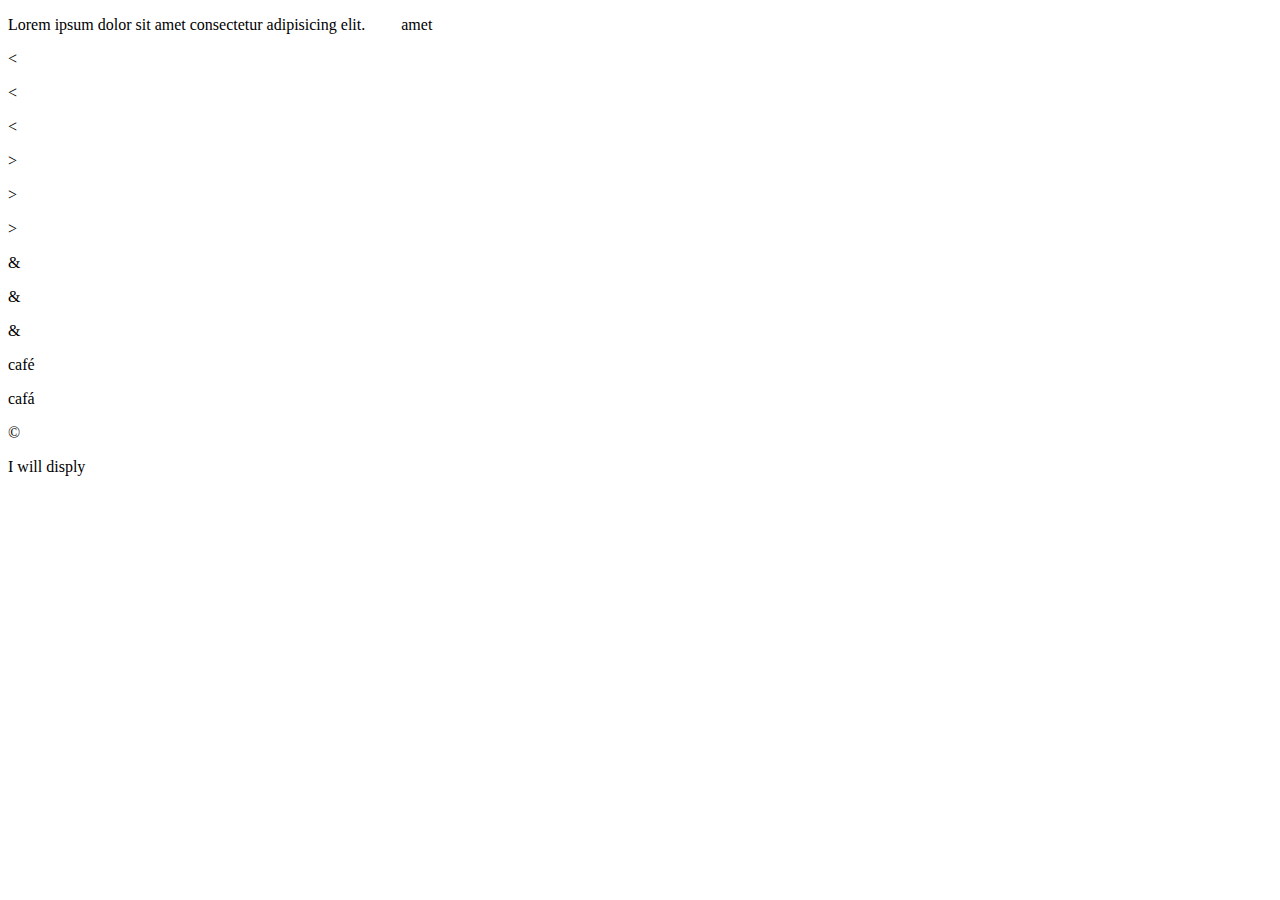
<file: character/character_ entiry.html>
<!DOCTYPE html>
<html lang="en">
<head>
    <meta charset="UTF-8">
    <meta name="viewport" content="width=device-width, initial-scale=1.0">
    <title>Document</title>
</head>
<body>
    <p> Lorem ipsum dolor sit amet consectetur adipisicing elit. &nbsp; &nbsp;&nbsp;&nbsp;&nbsp;&nbsp;&nbsp;amet </p>
    
    <P><</P><!-- NOT recommendred-->
    <p>&lt;</p>
    <p>&#60;</p>

    <P>> </P>
    <P>&gt;</P>
    <p>&#62;</p>

    <p>&</p>
    <p>&amp;</p>
    <p>&#38;</p>

    <p>cafe&#769;</p>
    <p> caf&aacute;</p>
    <p>&copy;</p>
    <p> I will disply </p>
</body>
</html>
</file>
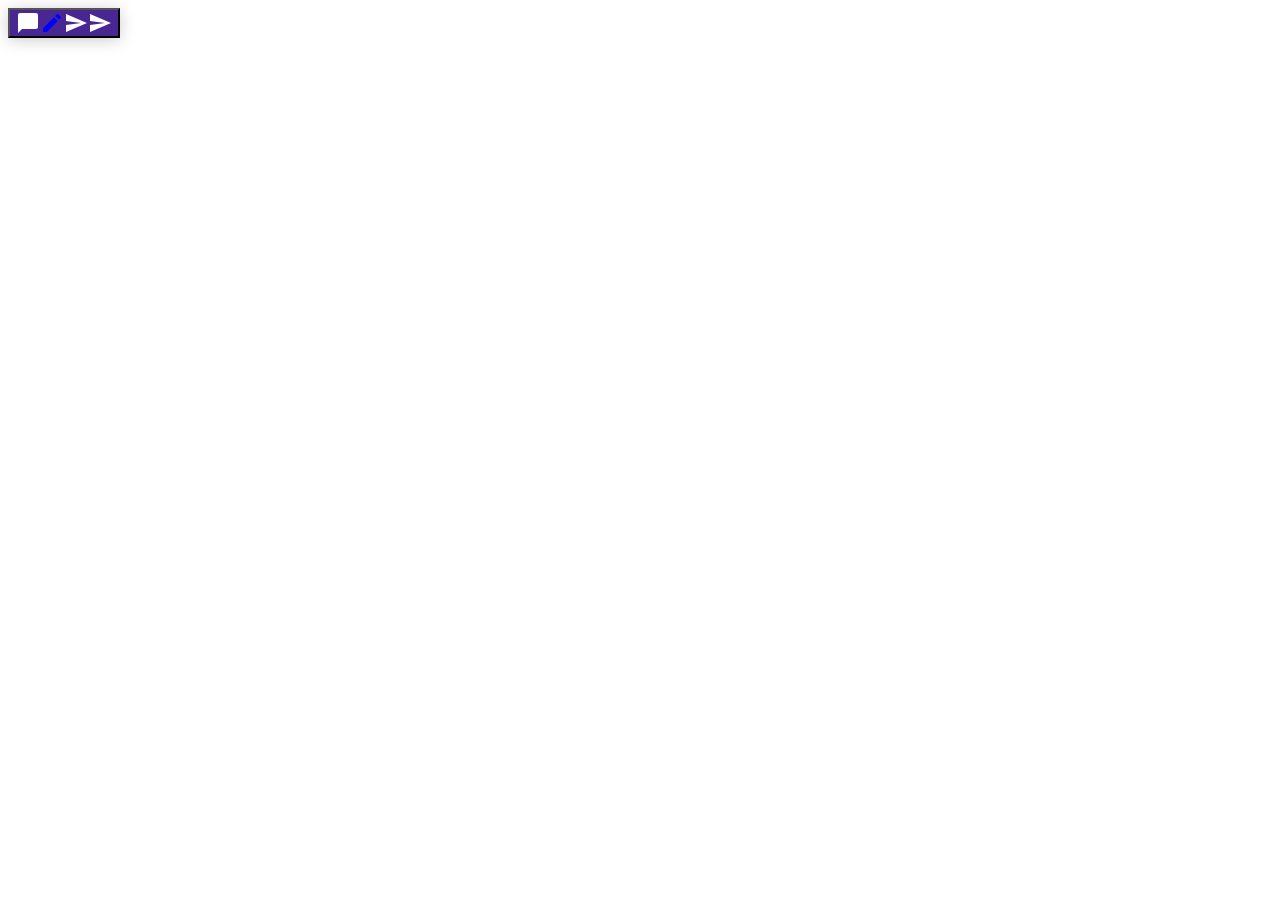
<file: college web/Slider Templates - Slider Revolution_files/saved_resource(2).html>
<!-- saved from url=(0012)about:srcdoc -->
<html lang="en"><head><meta http-equiv="Content-Type" content="text/html; charset=UTF-8">
                  <meta name="viewport" content="width=device-width, user-scalable=no">
                    <style>
/* cyrillic-ext */
@font-face {
  font-family: 'Mulish';
  font-style: normal;
  font-weight: 400;
  font-display: swap;
  src: url(https://widget-v4.tidiochat.com/fonts/mulish_SGhgqk0gotYKNnBcif.woff2) format('woff2');
  unicode-range: U+0460-052F, U+1C80-1C88, U+20B4, U+2DE0-2DFF, U+A640-A69F, U+FE2E-FE2F;
}
/* cyrillic */
@font-face {
  font-family: 'Mulish';
  font-style: normal;
  font-weight: 400;
  font-display: swap;
  src: url(https://widget-v4.tidiochat.com/fonts/mulish_SGhgqk2wotYKNnBcif.woff2) format('woff2');
  unicode-range: U+0301, U+0400-045F, U+0490-0491, U+04B0-04B1, U+2116;
}
/* vietnamese */
@font-face {
  font-family: 'Mulish';
  font-style: normal;
  font-weight: 400;
  font-display: swap;
  src: url(https://widget-v4.tidiochat.com/fonts/mulish_SGhgqk0AotYKNnBcif.woff2) format('woff2');
  unicode-range: U+0102-0103, U+0110-0111, U+0128-0129, U+0168-0169, U+01A0-01A1, U+01AF-01B0, U+1EA0-1EF9, U+20AB;
}
/* latin-ext */
@font-face {
  font-family: 'Mulish';
  font-style: normal;
  font-weight: 400;
  font-display: swap;
  src: url(https://widget-v4.tidiochat.com/fonts/mulish_SGhgqk0QotYKNnBcif.woff2) format('woff2');
  unicode-range: U+0100-024F, U+0259, U+1E00-1EFF, U+2020, U+20A0-20AB, U+20AD-20CF, U+2113, U+2C60-2C7F, U+A720-A7FF;
}
/* latin */
@font-face {
  font-family: 'Mulish';
  font-style: normal;
  font-weight: 400;
  font-display: swap;
  src: url(https://widget-v4.tidiochat.com/fonts/mulish_SGhgqk3wotYKNnBQ.woff2) format('woff2');
  unicode-range: U+0000-00FF, U+0131, U+0152-0153, U+02BB-02BC, U+02C6, U+02DA, U+02DC, U+2000-206F, U+2074, U+20AC, U+2122, U+2191, U+2193, U+2212, U+2215, U+FEFF, U+FFFD;
}
/* cyrillic-ext */
@font-face {
  font-family: 'Mulish';
  font-style: normal;
  font-weight: 600;
  font-display: swap;
  src: url(https://widget-v4.tidiochat.com/fonts/mulish_SGhgqk0gotYKNnBcif.woff2) format('woff2');
  unicode-range: U+0460-052F, U+1C80-1C88, U+20B4, U+2DE0-2DFF, U+A640-A69F, U+FE2E-FE2F;
}
/* cyrillic */
@font-face {
  font-family: 'Mulish';
  font-style: normal;
  font-weight: 600;
  font-display: swap;
  src: url(https://widget-v4.tidiochat.com/fonts/mulish_SGhgqk2wotYKNnBcif.woff2) format('woff2');
  unicode-range: U+0301, U+0400-045F, U+0490-0491, U+04B0-04B1, U+2116;
}
/* vietnamese */
@font-face {
  font-family: 'Mulish';
  font-style: normal;
  font-weight: 600;
  font-display: swap;
  src: url(https://widget-v4.tidiochat.com/fonts/mulish_SGhgqk0AotYKNnBcif.woff2) format('woff2');
  unicode-range: U+0102-0103, U+0110-0111, U+0128-0129, U+0168-0169, U+01A0-01A1, U+01AF-01B0, U+1EA0-1EF9, U+20AB;
}
/* latin-ext */
@font-face {
  font-family: 'Mulish';
  font-style: normal;
  font-weight: 600;
  font-display: swap;
  src: url(https://widget-v4.tidiochat.com/fonts/mulish_SGhgqk0QotYKNnBcif.woff2) format('woff2');
  unicode-range: U+0100-024F, U+0259, U+1E00-1EFF, U+2020, U+20A0-20AB, U+20AD-20CF, U+2113, U+2C60-2C7F, U+A720-A7FF;
}
/* latin */
@font-face {
  font-family: 'Mulish';
  font-style: normal;
  font-weight: 600;
  font-display: swap;
  src: url(https://widget-v4.tidiochat.com/fonts/mulish_SGhgqk3wotYKNnBQ.woff2) format('woff2');
  unicode-range: U+0000-00FF, U+0131, U+0152-0153, U+02BB-02BC, U+02C6, U+02DA, U+02DC, U+2000-206F, U+2074, U+20AC, U+2122, U+2191, U+2193, U+2212, U+2215, U+FEFF, U+FFFD;
}
</style><style data-emotion="tidio-global" data-s=""></style></head>
                  <body class="awesome-iframe">
                    <div><div class="frame-content"><div class="widget-position-right sidebar-position-right onlyBubble"><div id="button" data-testid="widgetButton" class="chat-closed mobile-size__large bubbleAnimation-appear-done bubbleAnimation-enter-done"><div class="buttonWave"></div><button type="button" id="button-body" data-testid="widgetButtonBody" class=" chrome" tabindex="0" aria-label="Open chat widget" style="background: rgb(73, 39, 146); box-shadow: rgba(2, 6, 16, 0.2) 0px 2px 16px;"><i class="material-icons type1 for-closed active" style="color: rgb(255, 255, 255);"><svg id="ic_bubble" fill="#FFFFFF" height="24" viewBox="0 0 24 24" width="24" xmlns="http://www.w3.org/2000/svg" aria-hidden="true"><path d="M20 2H4c-1.1 0-2 .9-2 2v18l4-4h14c1.1 0 2-.9 2-2V4c0-1.1-.9-2-2-2z"></path><path d="M0 0h24v24H0z" fill="none"></path></svg></i><i class="material-icons type2 for-closed active"><svg id="ic_create" fill="blue" height="24" viewBox="0 0 24 24" width="24" xmlns="http://www.w3.org/2000/svg" aria-hidden="true"><path d="M3 17.25V21h3.75L17.81 9.94l-3.75-3.75L3 17.25zM20.71 7.04c.39-.39.39-1.02 0-1.41l-2.34-2.34c-.39-.39-1.02-.39-1.41 0l-1.83 1.83 3.75 3.75 1.83-1.83z"></path><path d="M0 0h24v24H0z" fill="none"></path></svg></i><i class="material-icons type1 for-opened " style="color: rgb(255, 255, 255);"><svg id="ic_send" fill="#FFFFFF" height="24" viewBox="0 0 24 24" width="24" xmlns="http://www.w3.org/2000/svg" aria-hidden="true"><path d="M2.01 21L23 12 2.01 3 2 10l15 2-15 2z"></path><path d="M0 0h24v24H0z" fill="none"></path></svg></i><i class="material-icons type2 for-opened "><svg id="ic_send" fill="#FFFFFF" height="24" viewBox="0 0 24 24" width="24" xmlns="http://www.w3.org/2000/svg" aria-hidden="true"><path d="M2.01 21L23 12 2.01 3 2 10l15 2-15 2z"></path><path d="M0 0h24v24H0z" fill="none"></path></svg></i></button></div></div></div></div>
                  
                  </body></html>
</file>
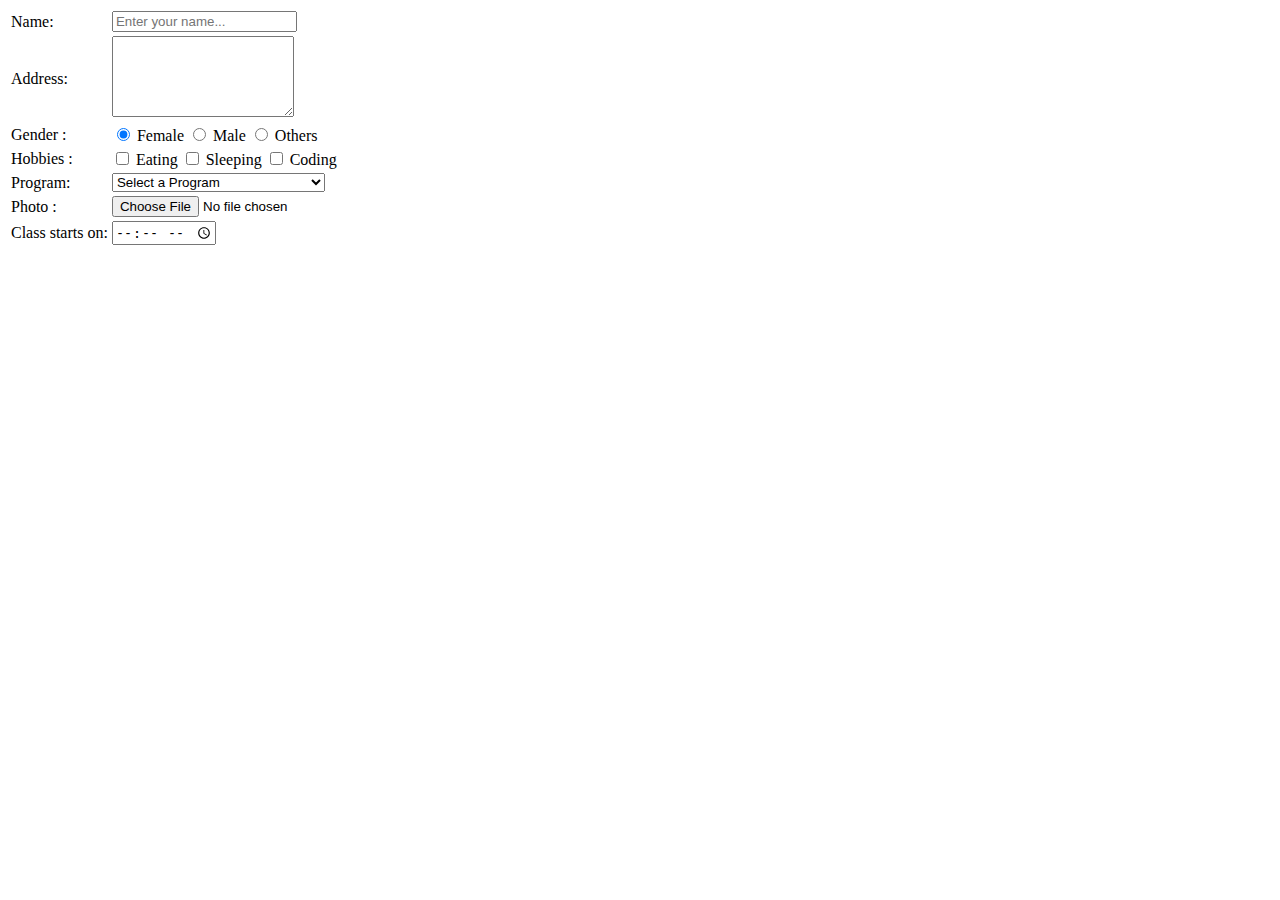
<file: college web/subtitle/subtitle.html>
<!DOCTYPE html>
<html lang="en">

<head>
    <meta charset="UTF-8">
    <meta name="viewport" content="width=device-width, initial-scale=1.0">
    <title>HTML Contact Form</title>
</head>

<body>
    <table>
        <form action="">
            <tr>
                <td><label for="">Name:</label></td>
                <td><input type="text" placeholder="Enter your name..."></td>
            </tr>
            <tr>
                <td><label for="">Address: </label></td>
                <td><textarea cols="20" rows="5"></textarea></td>
            </tr>
            <tr>
                <td><label for="">Gender :</label></td>
                <td>
                    <input type="radio" value="0" checked> Female
                    <input type="radio" value="1"> Male
                    <input type="radio" value="2"> Others
                </td>
            </tr>
            <tr>
                <td><label for="">Hobbies :</label></td>
                <td>
                    <input type="checkbox" value="0"> Eating
                    <input type="checkbox" value="1"> Sleeping
                    <input type="checkbox" value="2"> Coding
                </td>
            </tr>
            <tr>
                <td><label for="">Program:</label></td>
                <td>
                    <select name="" id="">
                        <option value="none" selected>Select a Program</option>
                        <option value="ICT">ICT Education</option>
                        <option value="Science">Science Education</option>
                        <option value="Humanities">Humanities and Social Sciences</option>
                    </select>
                </td>
            </tr>
            <tr>
                <td><label for="">Photo :</label></td>
                <td><input type="file"></td>
            </tr>
            <tr>
                <td><label for="">Class starts on:</label></td>
                <td><input type="time"></td>
            </tr>
            
        </form>
    </table>
</body>

</html>
</file>
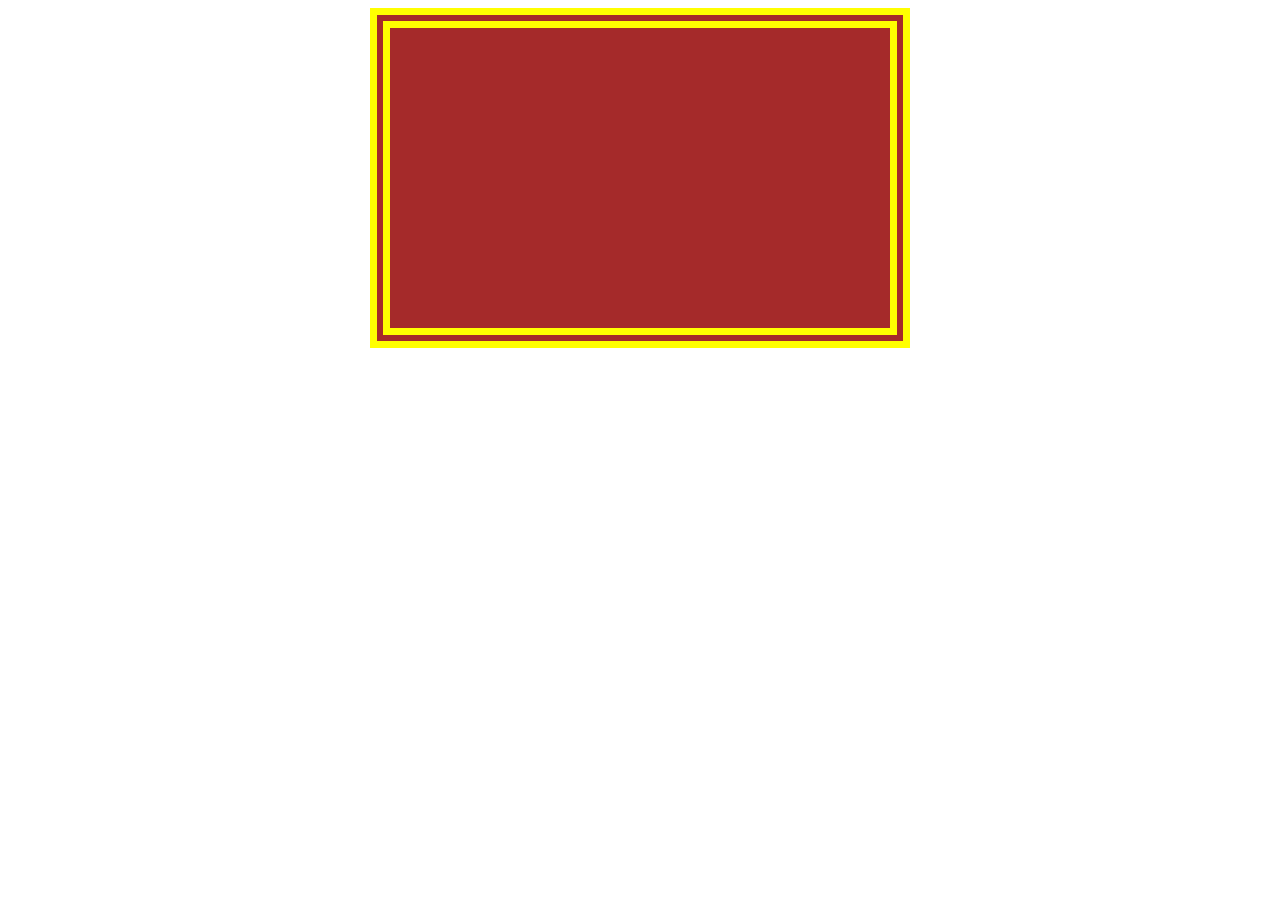
<file: college web/audio and video/create video/border create/border.html>
<!DOCTYPE html>
<html lang="en">
<head>
    <meta charset="UTF-8">
    <meta name="viewport" content="width=device-width, initial-scale=1.0">
    <title>border  </title>
    <style>
.box{

    width: 500px;
    height: 300px;
    margin: auto;
    background-color: brown;
    /*
   
    background-color: brown;
    border-color: blue;
    border-style: solid;
   */
    border-width: 25px;

    border: 20px solid yellow;
    border-style: double;
}


    </style>
</head>
<body>
    
<div class="box"></div>

</body>
</html>
</file>
